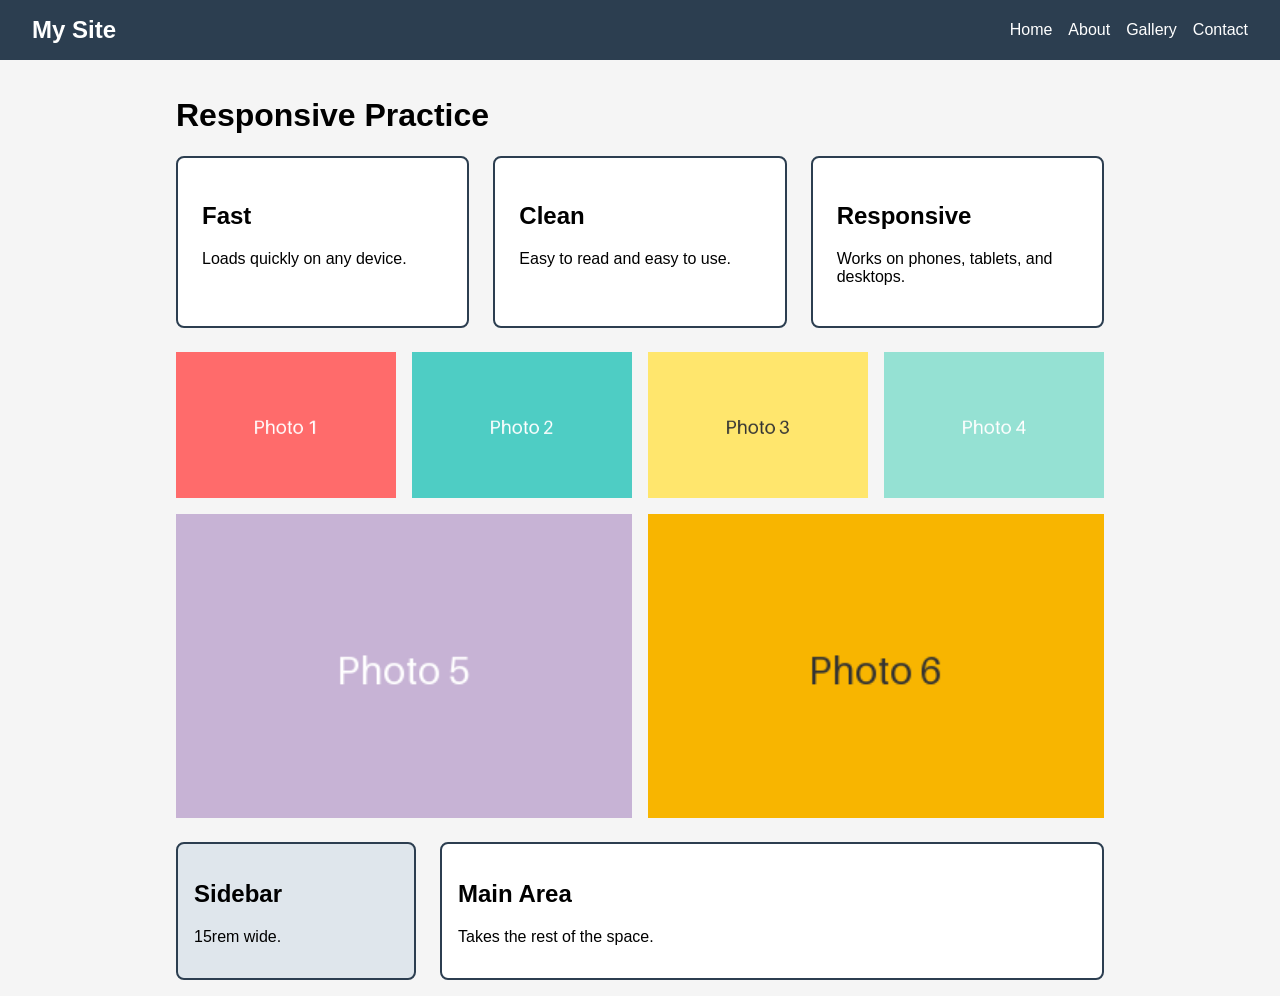
<file: html07_flexboxResponsive/html07_Flexbox_Responsive.html>
<!DOCTYPE html>
<html lang="en">
    <head>
        <meta charset="UTF-8">
        <meta name="viewport" content="width=device-width, initial-scale=1.0">
        <title>html07 Responsive</title>
        <style>
    * { box-sizing: border-box; }

    body {
      margin: 0;
      font-family: Arial, sans-serif;
      background-color: #f5f5f5;
    }

    main {
      max-width: 60rem;
      margin: 0 auto;
      padding: 1rem;
    }

    .navbar {
      display: flex;
      justify-content: space-between;
      align-items: center;
      padding: 1rem 2rem;
      background-color: #2c3e50;
    }

    .logo {
      color: #fff;
      font-size: 1.5rem;
      font-weight: bold;
    }

    .nav-links a {
      color: #fff;
      text-decoration: none;
    }

    .nav-links {
      display: flex;
      gap: 1rem;
    }

    .cards {
      display: flex;
      flex-direction: row;
      gap: 1.5rem;
    }

    .card {
      flex: 1;
      background-color: #fff;
      padding: 1.5rem;
      border: 2px solid #2c3e50;
      border-radius: 8px;
    }

    .gallery {
      display: flex;
      flex-wrap: wrap;
      gap: 1rem;
      margin-top: 1.5rem;
    }

    .gallery img {
      flex: 1;
      min-width: 12rem;
    }

    /* ===== MARKER A: new rules go here (Steps 3 and 6) ===== */
    img {
        max-width: 100%;
        height: auto;
        display: block;
    }

    .page-layout {
        display: grid;
        grid-template-columns: 15rem 1fr;
        gap: 1.5rem;
        margin-top: 1.5rem;
    }

    .page-layout aside, .page-layout section {
        background-color: #fff;
        border: 2px solid #2c3e50;
        border-radius: 8px;
        padding: 1rem;
    }

    .page-layout aside {
        background-color: #dfe6ec;
    }

    /* ===== MARKER B: media query goes here (Steps 4 and 7) ===== */
    @media (max-width: 768px) {
        .navbar {
            flex-direction: column;
            gap: 0.5rem;
        }

        .cards {
            flex-direction: column;
        }

        .page-layout {
            grid-template-columns: 1fr;
        }
    }

  </style>
    </head>
    <body>
        <nav class="navbar">
            <div class="logo">My Site</div>
            <div class="nav-links">
                <a href="#">Home</a>
                <a href="#">About</a>
                <a href="#">Gallery</a>
                <a href="#">Contact</a>
            </div>
        </nav>

        <main>
            <h1>Responsive Practice</h1>

            <div class="cards">
                <div class="card"><h2>Fast</h2><p>Loads quickly on any device.</p></div>
                <div class="card"><h2>Clean</h2><p>Easy to read and easy to use.</p></div>
                <div class="card"><h2>Responsive</h2><p>Works on phones, tablets, and desktops.</p></div>
            </div>

            <div class="gallery">
                <img src="images/photo-1.png" alt="Sample photo 1">
                <img src="images/photo-2.png" alt="Sample photo 2">
                <img src="images/photo-3.png" alt="Sample photo 3">
                <img src="images/photo-4.png" alt="Sample photo 4">
                <img src="images/photo-5.png" alt="Sample photo 5">
                <img src="images/photo-6.png" alt="Sample photo 6">
            </div>

            <!-- ===== MARKER C: grid HTML goes here (Step 6) ===== -->
            <div class="page-layout">
                <aside><h2>Sidebar</h2><p>15rem wide.</p></aside>
                <section><h2>Main Area</h2><p>Takes the rest of the space.</p></section>
            </div>

        </main>
    </body>
</html>
</file>
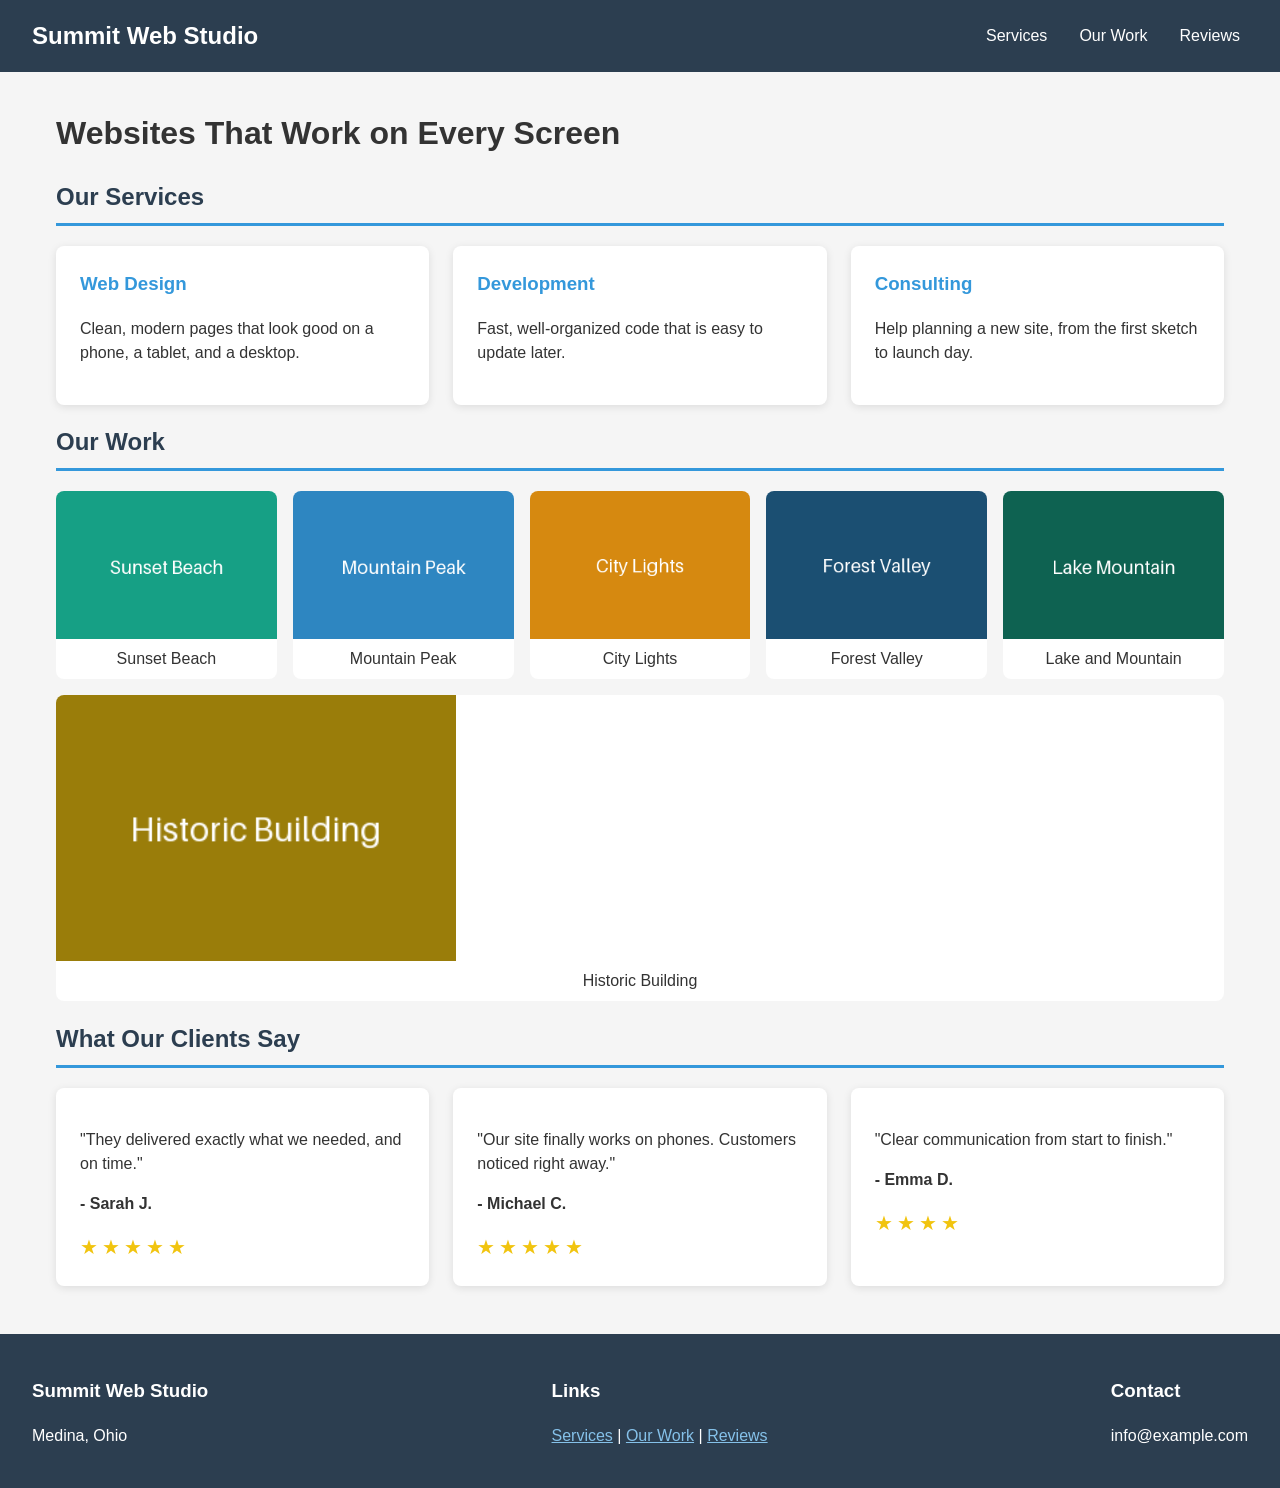
<file: html07_flexboxResponsive/html07_Task_Flexbox.html>
<!DOCTYPE html>
<!-- IMAGES: this file uses pictures from the images/ folder.
     Get them from GitHub (html07_flexboxResponsive/images) and put them in a
     folder named images next to this file, or the pictures won't show. -->
<html lang="en">
<head>
  <meta charset="UTF-8">
  <meta name="viewport" content="width=device-width, initial-scale=1.0">
  <title>html07 Task Part 1 - Flexbox</title>
  <style>
    /* =====================================================
       html07 Task Part 1: Flexbox
       Fill in every TODO. The HTML is already done.
       The only CSS you write goes inside the empty rules.
       Refresh Live Preview after each TODO and check that it changed.
       ===================================================== */

    /* ---------- Starter styles (already done) ---------- */
    * {
      box-sizing: border-box;
    }

    body {
      margin: 0;
      font-family: Arial, sans-serif;
      background-color: #f5f5f5;
      color: #333;
      line-height: 1.5;
    }

    main {
      max-width: 75rem;          /* page never gets wider than 1200px */
      margin: 0 auto;            /* center the page */
      padding: 1rem;
    }

    h2 {
      color: #2c3e50;
      border-bottom: 3px solid #3498db;
      padding-bottom: 0.5rem;
    }

    img {
      max-width: 100%;           /* images shrink to fit their box (Part 2 covers this) */
      height: auto;
      display: block;
    }

    .navbar {
      background-color: #2c3e50;
      padding: 1rem 2rem;
    }

    .logo {
      color: #fff;
      font-size: 1.5rem;
      font-weight: bold;
    }

    .nav-links a {
      color: #fff;
      text-decoration: none;
      padding: 0.5rem;
    }

    .nav-links a:hover {
      background-color: #3498db;
      border-radius: 0.25rem;
    }

    .card,
    .testimonial {
      background-color: #fff;
      padding: 1.5rem;
      border-radius: 0.5rem;
      box-shadow: 0 2px 8px rgba(0, 0, 0, 0.1);
    }

    .card h3 {
      margin-top: 0;
      color: #3498db;
    }

    .photo {
      margin: 0;                 /* figure has a default margin; remove it */
      background-color: #fff;
      border-radius: 0.5rem;
      overflow: hidden;
    }

    .photo figcaption {
      padding: 0.5rem;
      text-align: center;
    }

    .star {
      color: #f1c40f;
      font-size: 1.25rem;
    }

    .footer {
      background-color: #2c3e50;
      color: #fff;
      padding: 1.5rem 2rem;
      margin-top: 2rem;
    }

    .footer a {
      color: #85c1e9;
    }

    /* ---------- Your work starts here ---------- */

    /* TODO 1: Flexbox navigation bar.
       Put the logo on the left and the links on the right:
       - display: flex
       - justify-content: space-between   (push the two items to opposite ends)
       - align-items: center              (line them up in the middle, top to bottom)
       Check: logo on the left, links on the right, same line. */
    .navbar {
        display: flex;
        justify-content: space-between;
        align-items: center;
    }

    /* TODO 2: Put the nav links in a row with space between them:
       - display: flex
       - gap: 1rem
       Check: the four links are spaced out evenly. */
    .nav-links {
        display: flex;
        gap: 1rem;
    }

    /* TODO 3: Card row.
       Put the three service cards side by side with space between:
       - display: flex
       - gap: 1.5rem
       Check: three cards in a row. */
    .card-container {
        display: flex;
        gap: 1.5rem;
    }

    /* TODO 4: Make every card the same width.
       - flex: 1   (each card grows to take an equal share of the row)
       Check: all three cards are the same width. */
    .card {
        flex: 1;
    }

    /* TODO 5: Photo gallery that wraps.
       Let the photos move to a new line when the row is full:
       - display: flex
       - flex-wrap: wrap
       - gap: 1rem */
    .gallery {
        display: flex;
        flex-wrap: wrap;
        gap: 1rem;
    }

    /* TODO 6: Gallery photo size.
       - flex: 1             (grow to fill the row)
       - min-width: 12rem    (but never get skinnier than 12rem, so they wrap)
       Check: photos fill the row. Make the preview narrower and they drop to the next line. */
    .photo {
        flex: 1;
        min-width: 12rem;
    }

    /* TODO 7: Testimonials.
       Same idea as the gallery: a row that wraps.
       - display: flex
       - flex-wrap: wrap
       - gap: 1.5rem */
    .testimonials {
        display: flex;
        flex-wrap: wrap;
        gap: 1.5rem;
    }

    /* TODO 8: Each testimonial.
       - flex: 1
       - min-width: 15rem
       Check: three testimonial boxes side by side, the same width. */
    .testimonial {
        flex: 1;
        min-width: 15rem;
    }

    /* TODO 9: Star rating.
       Line up the stars in a row with a small gap:
       - display: flex
       - gap: 0.25rem
       Check: the stars sit in one row with a little space between them. */
    .stars {
        display: flex;
        gap: 0.25rem;
    }

    /* TODO 10: Footer.
       Spread the three footer sections across the footer, and let them wrap:
       - display: flex
       - justify-content: space-between
       - flex-wrap: wrap
       - gap: 2rem
       Check: one section on the left, one in the middle, one on the right. */
    .footer {
        display: flex;
        justify-content: space-between;
        flex-wrap: wrap;
        gap: 2rem;
    }

  </style>
</head>
<body>

  <!-- Navigation bar: the logo and the links group are the two flex items -->
  <nav class="navbar">
    <div class="logo">Summit Web Studio</div>
    <div class="nav-links">
      <a href="#services">Services</a>
      <a href="#work">Our Work</a>
      <a href="#reviews">Reviews</a>
    </div>
  </nav>

  <main>
    <h1>Websites That Work on Every Screen</h1>

    <!-- Section 1: service cards (flexbox row, equal widths) -->
    <section id="services">
      <h2>Our Services</h2>
      <div class="card-container">
        <div class="card">
          <h3>Web Design</h3>
          <p>Clean, modern pages that look good on a phone, a tablet, and a desktop.</p>
        </div>
        <div class="card">
          <h3>Development</h3>
          <p>Fast, well-organized code that is easy to update later.</p>
        </div>
        <div class="card">
          <h3>Consulting</h3>
          <p>Help planning a new site, from the first sketch to launch day.</p>
        </div>
      </div>
    </section>

    <!-- Section 2: photo gallery (flexbox with wrap and gap) -->
    <section id="work">
      <h2>Our Work</h2>
      <div class="gallery">
        <figure class="photo">
          <img src="images/sunset-beach.png" alt="Sunset over a beach" width="400" height="300">
          <figcaption>Sunset Beach</figcaption>
        </figure>
        <figure class="photo">
          <img src="images/mountain-peak.png" alt="Snowy mountain peak" width="400" height="300">
          <figcaption>Mountain Peak</figcaption>
        </figure>
        <figure class="photo">
          <img src="images/city-lights.png" alt="City skyline at night" width="400" height="300">
          <figcaption>City Lights</figcaption>
        </figure>
        <figure class="photo">
          <img src="images/forest-valley.png" alt="Green forest valley" width="400" height="300">
          <figcaption>Forest Valley</figcaption>
        </figure>
        <figure class="photo">
          <img src="images/lake-mountain.png" alt="Lake in front of a mountain" width="400" height="300">
          <figcaption>Lake and Mountain</figcaption>
        </figure>
        <figure class="photo">
          <img src="images/historic-building.png" alt="Old stone building" width="400" height="300">
          <figcaption>Historic Building</figcaption>
        </figure>
      </div>
    </section>

    <!-- Section 3: testimonials (flexbox wrap) with star ratings (flexbox row) -->
    <section id="reviews">
      <h2>What Our Clients Say</h2>
      <div class="testimonials">
        <div class="testimonial">
          <p>"They delivered exactly what we needed, and on time."</p>
          <p><strong>- Sarah J.</strong></p>
          <div class="stars">
            <span class="star">&#9733;</span><span class="star">&#9733;</span><span class="star">&#9733;</span><span class="star">&#9733;</span><span class="star">&#9733;</span>
          </div>
        </div>
        <div class="testimonial">
          <p>"Our site finally works on phones. Customers noticed right away."</p>
          <p><strong>- Michael C.</strong></p>
          <div class="stars">
            <span class="star">&#9733;</span><span class="star">&#9733;</span><span class="star">&#9733;</span><span class="star">&#9733;</span><span class="star">&#9733;</span>
          </div>
        </div>
        <div class="testimonial">
          <p>"Clear communication from start to finish."</p>
          <p><strong>- Emma D.</strong></p>
          <div class="stars">
            <span class="star">&#9733;</span><span class="star">&#9733;</span><span class="star">&#9733;</span><span class="star">&#9733;</span>
          </div>
        </div>
      </div>
    </section>
  </main>

  <!-- Footer: three sections spread out with flexbox -->
  <footer class="footer">
    <div class="footer-section">
      <h3>Summit Web Studio</h3>
      <p>Medina, Ohio</p>
    </div>
    <div class="footer-section">
      <h3>Links</h3>
      <p><a href="#services">Services</a> | <a href="#work">Our Work</a> | <a href="#reviews">Reviews</a></p>
    </div>
    <div class="footer-section">
      <h3>Contact</h3>
      <p>info@example.com</p>
    </div>
  </footer>

</body>
</html>
</file>
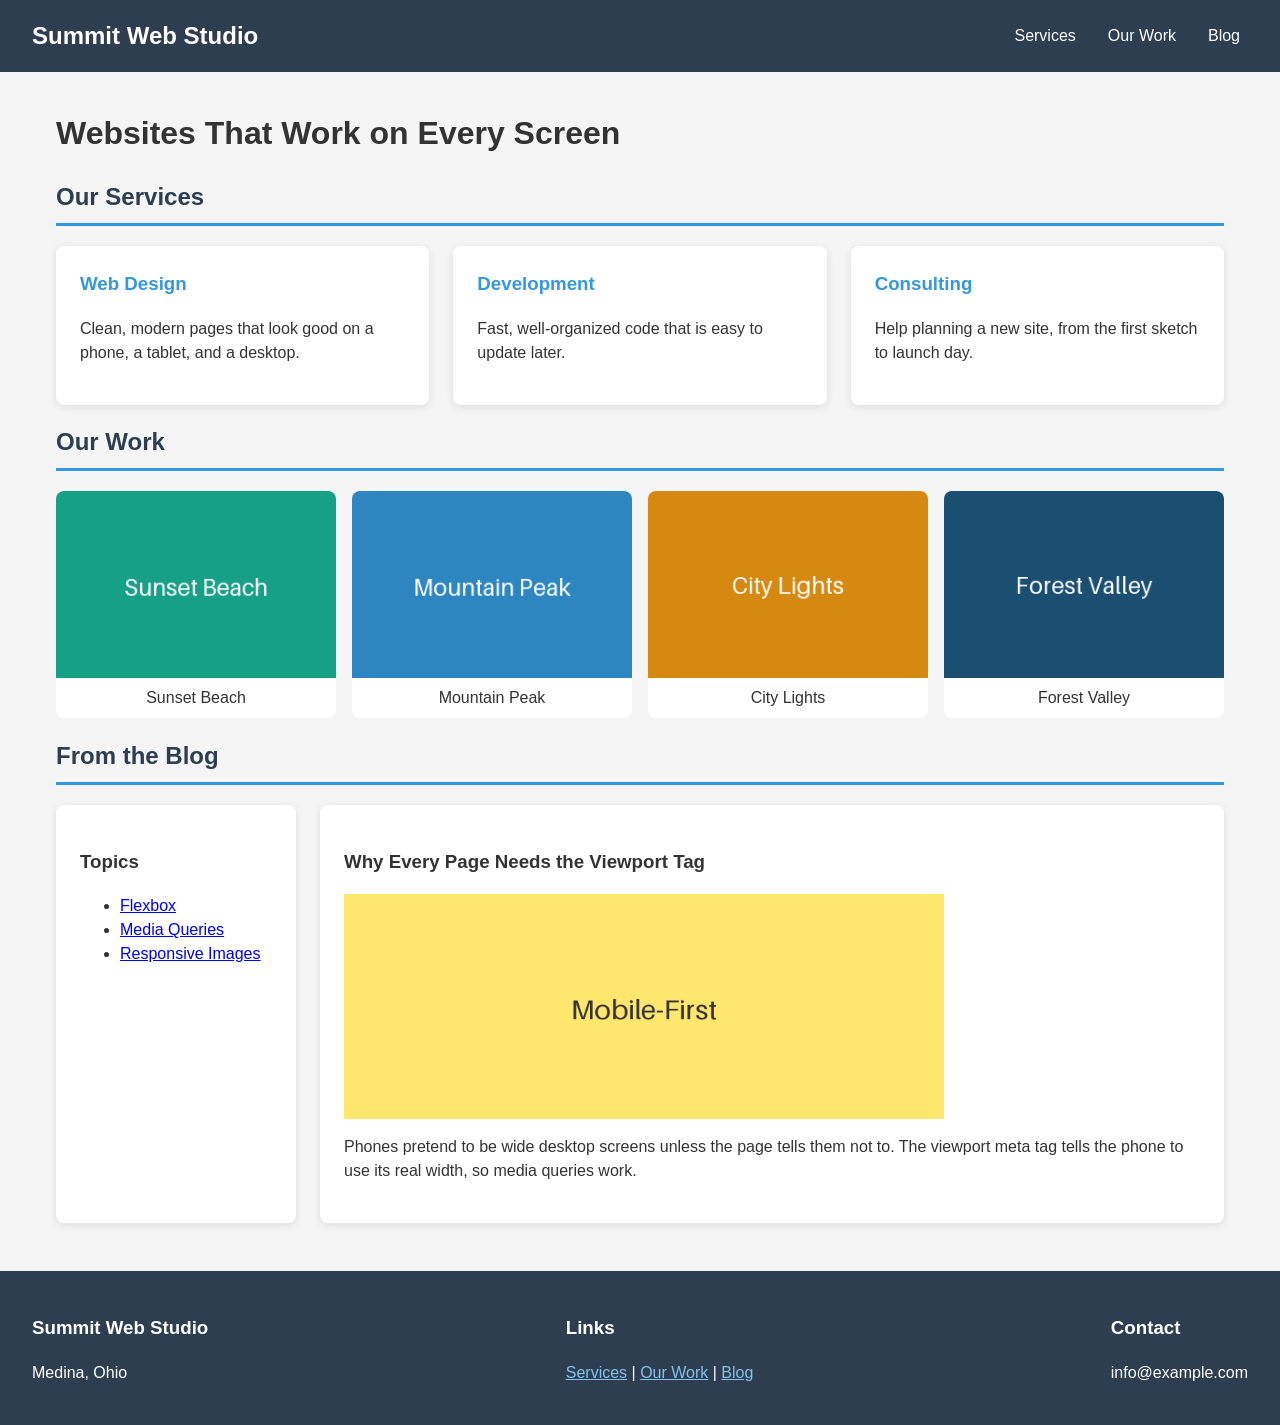
<file: html07_flexboxResponsive/html07_Task_Responsive.html>
<!DOCTYPE html>
<!-- IMAGES: this file uses pictures from the images/ folder.
     Get them from GitHub (html07_flexboxResponsive/images) and put them in a
     folder named images next to this file, or the pictures won't show. -->
<html lang="en">
<head>
  <meta charset="UTF-8">
  <!-- TODO 1: Add the viewport meta tag on the line below.
       Without it, a phone shows a tiny zoomed-out desktop page. -->

  <title>html07 Task Part 2 - Responsive Design and Grid</title>
  <style>
    /* =====================================================
       html07 Task Part 2: Responsive Design and Grid
       Fill in every TODO. The HTML is already done.
       The flexbox from Part 1 is already done for you.
       Test phone size in Live Preview: Developer Tools > device toolbar
       (phone-and-tablet icon), then type a width like 375.
       ===================================================== */

    /* ---------- Starter styles (already done) ---------- */
    * {
      box-sizing: border-box;
    }

    body {
      margin: 0;
      font-family: Arial, sans-serif;
      background-color: #f5f5f5;
      color: #333;
      line-height: 1.5;
    }

    main {
      max-width: 75rem;
      margin: 0 auto;
      padding: 1rem;
    }

    h2 {
      color: #2c3e50;
      border-bottom: 3px solid #3498db;
      padding-bottom: 0.5rem;
    }

    .card,
    .sidebar,
    .article {
      background-color: #fff;
      padding: 1.5rem;
      border-radius: 0.5rem;
      box-shadow: 0 2px 8px rgba(0, 0, 0, 0.1);
    }

    .card h3 {
      margin-top: 0;
      color: #3498db;
    }

    .photo {
      margin: 0;
      background-color: #fff;
      border-radius: 0.5rem;
      overflow: hidden;
    }

    .photo figcaption {
      padding: 0.5rem;
      text-align: center;
    }

    .footer a {
      color: #85c1e9;
    }

    /* ---------- Flexbox from Part 1 (already done) ---------- */
    .navbar {
      display: flex;
      justify-content: space-between;
      align-items: center;
      background-color: #2c3e50;
      padding: 1rem 2rem;
    }

    .logo {
      color: #fff;
      font-size: 1.5rem;
      font-weight: bold;
    }

    .nav-links {
      display: flex;
      gap: 1rem;
    }

    .nav-links a {
      color: #fff;
      text-decoration: none;
      padding: 0.5rem;
    }

    .card-container {
      display: flex;
      gap: 1.5rem;
    }

    .card {
      flex: 1;
    }

    .gallery {
      display: flex;
      flex-wrap: wrap;
      gap: 1rem;
    }

    .photo {
      flex: 1;
      min-width: 12rem;
    }

    .footer {
      display: flex;
      justify-content: space-between;
      flex-wrap: wrap;
      gap: 2rem;
      background-color: #2c3e50;
      color: #fff;
      padding: 1.5rem 2rem;
      margin-top: 2rem;
    }

    /* ---------- Your work starts here ---------- */

    /* TODO 2: Responsive images.
       Right now the photos are too big and spill out of their boxes.
       Make every image shrink to fit its box and keep its shape:
       - max-width: 100%
       - height: auto
       - display: block
       Check: the photos fit inside their white boxes and are not stretched. */
    img {
        max-width: 100%;
        height: auto;
        display: block;
    }

    /* TODO 3: CSS Grid two-column layout.
       Make a 15rem sidebar on the left and an article that takes the rest:
       - display: grid
       - grid-template-columns: 15rem 1fr
       - gap: 1.5rem
       Check: the Topics box is on the left and the article is on the right. */
    .blog-layout {
        display: grid;
        grid-template-columns: 15rem 1fr;
        gap: 1.5rem;
    }

    /* TODO 4: Media query for phones.
       Keep this at the very bottom of the CSS, right above "/style". -- Having the <> here breaks the style
       Write @media (max-width: 768px) { ... } and put these four rules inside it:
       - .navbar         flex-direction: column;  gap: 0.5rem;   (logo on top, links under it)
       - .card-container flex-direction: column;                 (cards stack)
       - .blog-layout    grid-template-columns: 1fr;             (one column)
       - .footer         flex-direction: column;                 (sections stack)
       Check at width 375: everything stacks into one column.
       Check at width 1200: everything goes back to rows. */
    
    @media (max-width: 768px) {
        .navbar {
            flex-direction: column;
            gap: 0.5rem;
        }

        .card-container {
            flex-direction: column;
        }

        .blog-layout {
            grid-template-columns: 1fr;
        }

        .footer {
            flex-direction: column;
        }
    }

  </style>
</head>
<body>

  <nav class="navbar">
    <div class="logo">Summit Web Studio</div>
    <div class="nav-links">
      <a href="#services">Services</a>
      <a href="#work">Our Work</a>
      <a href="#blog">Blog</a>
    </div>
  </nav>

  <main>
    <h1>Websites That Work on Every Screen</h1>

    <!-- Section 1: service cards (stack on phones) -->
    <section id="services">
      <h2>Our Services</h2>
      <div class="card-container">
        <div class="card">
          <h3>Web Design</h3>
          <p>Clean, modern pages that look good on a phone, a tablet, and a desktop.</p>
        </div>
        <div class="card">
          <h3>Development</h3>
          <p>Fast, well-organized code that is easy to update later.</p>
        </div>
        <div class="card">
          <h3>Consulting</h3>
          <p>Help planning a new site, from the first sketch to launch day.</p>
        </div>
      </div>
    </section>

    <!-- Section 2: photo gallery (needs responsive images) -->
    <section id="work">
      <h2>Our Work</h2>
      <div class="gallery">
        <figure class="photo">
          <img src="images/sunset-beach.png" alt="Sunset over a beach" width="400" height="300">
          <figcaption>Sunset Beach</figcaption>
        </figure>
        <figure class="photo">
          <img src="images/mountain-peak.png" alt="Snowy mountain peak" width="400" height="300">
          <figcaption>Mountain Peak</figcaption>
        </figure>
        <figure class="photo">
          <img src="images/city-lights.png" alt="City skyline at night" width="400" height="300">
          <figcaption>City Lights</figcaption>
        </figure>
        <figure class="photo">
          <img src="images/forest-valley.png" alt="Green forest valley" width="400" height="300">
          <figcaption>Forest Valley</figcaption>
        </figure>
      </div>
    </section>

    <!-- Section 3: sidebar + article (CSS Grid, two columns) -->
    <section id="blog">
      <h2>From the Blog</h2>
      <div class="blog-layout">
        <aside class="sidebar">
          <h3>Topics</h3>
          <ul>
            <li><a href="#blog">Flexbox</a></li>
            <li><a href="#blog">Media Queries</a></li>
            <li><a href="#blog">Responsive Images</a></li>
          </ul>
        </aside>
        <article class="article">
          <h3>Why Every Page Needs the Viewport Tag</h3>
          <img src="images/mobile-first.png" alt="A page shown on a phone, a tablet, and a desktop" width="600" height="300">
          <p>Phones pretend to be wide desktop screens unless the page tells them not to.
             The viewport meta tag tells the phone to use its real width, so media queries work.</p>
        </article>
      </div>
    </section>
  </main>

  <footer class="footer">
    <div class="footer-section">
      <h3>Summit Web Studio</h3>
      <p>Medina, Ohio</p>
    </div>
    <div class="footer-section">
      <h3>Links</h3>
      <p><a href="#services">Services</a> | <a href="#work">Our Work</a> | <a href="#blog">Blog</a></p>
    </div>
    <div class="footer-section">
      <h3>Contact</h3>
      <p>info@example.com</p>
    </div>
  </footer>

</body>
</html>
</file>
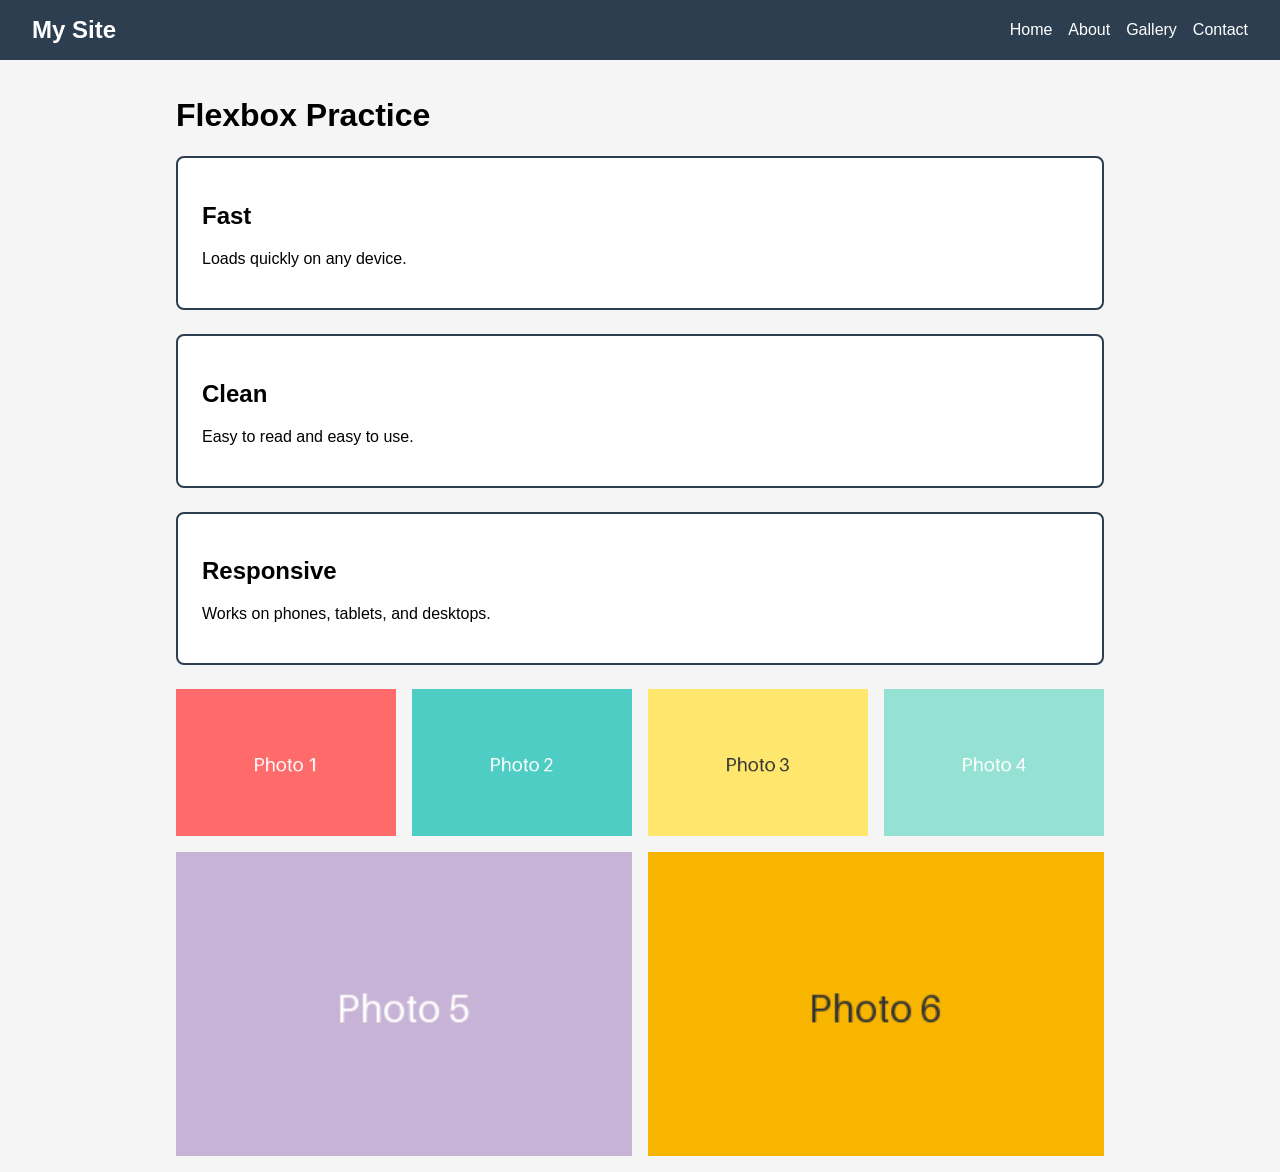
<file: html07_flexboxResponsive/html07_Walkthrough.html>
<!DOCTYPE html>
<html lang="en">
<head>
  <meta charset="UTF-8">
  <meta name="viewport" content="width=device-width, initial-scale=1.0">
  <title>html07 Flexbox</title>
  <style>
    * { box-sizing: border-box; }

    body {
      margin: 0;
      font-family: Arial, sans-serif;
      background-color: #f5f5f5;
    }

    main {
      max-width: 60rem;   /* page stops growing at 960px */
      margin: 0 auto;     /* center it */
      padding: 1rem;
    }

    /* ===== Your CSS goes below this line ===== */
    .navbar {
        display: flex;                /* turn on flexbox: children sit in a row */
        justify-content: space-between;
        align-items: center;
        padding: 1rem 2rem;
        background-color: #2c3e50;
    }

    .logo {
        color: #fff;
        font-size: 1.5rem;
        font-weight: bold;
    }

    .nav-links {
        display: flex;
        gap: 1rem;
    }

    .nav-links a {
        color: #fff;
        text-decoration: none;
        transition-duration: 200ms;
    }

    .nav-links a:hover {
        color: #ccc;
    }

    .cards {
       display: flex;
       flex-direction: column;
       gap: 1.5rem;
    }

    .card {
        flex: 1;
        background-color: #fff;
        padding: 1.5rem;
        border: 2px solid #2c3e50;
        border-radius: 8px;
    }

    .gallery {
        display: flex;
        flex-wrap: wrap;
        gap: 1rem;
        margin-top: 1.5rem;
    }

    .gallery img {
        flex: 1;
        min-width: 12rem;
    }
  </style>
</head>
<body>
  <!-- Nav bar: two items (the logo and the links group) -->
  <nav class="navbar">
    <div class="logo">My Site</div>
    <div class="nav-links">
      <a href="#">Home</a>
      <a href="#">About</a>
      <a href="#">Gallery</a>
      <a href="#">Contact</a>
    </div>
  </nav>

  <main>
    <h1>Flexbox Practice</h1>

    <!-- Three cards -->
    <div class="cards">
      <div class="card"><h2>Fast</h2><p>Loads quickly on any device.</p></div>
      <div class="card"><h2>Clean</h2><p>Easy to read and easy to use.</p></div>
      <div class="card"><h2>Responsive</h2><p>Works on phones, tablets, and desktops.</p></div>
    </div>

    <!-- Six photos -->
    <div class="gallery">
      <img src="images/photo-1.png" alt="Sample photo 1">
      <img src="images/photo-2.png" alt="Sample photo 2">
      <img src="images/photo-3.png" alt="Sample photo 3">
      <img src="images/photo-4.png" alt="Sample photo 4">
      <img src="images/photo-5.png" alt="Sample photo 5">
      <img src="images/photo-6.png" alt="Sample photo 6">
    </div>
  </main>
</body>
</html>
</file>
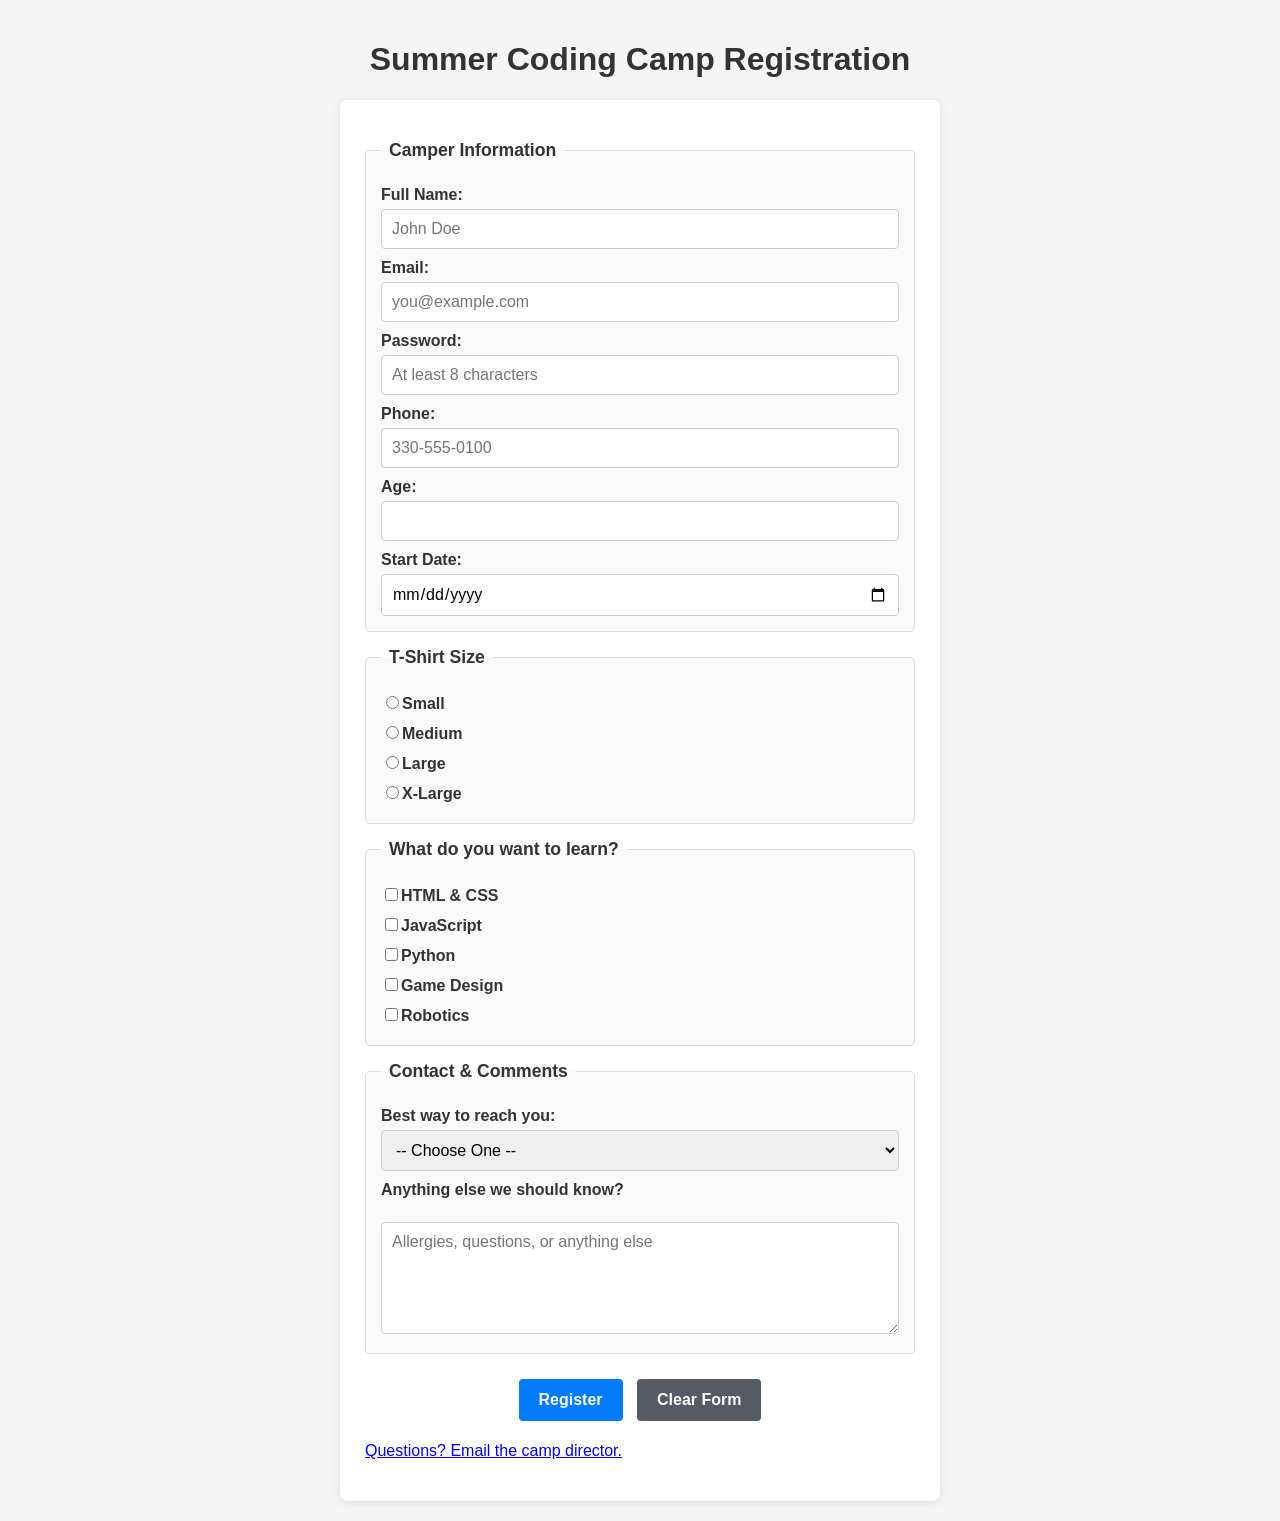
<file: html08_htmlForms/html08_Task.html>
<!DOCTYPE html>
<html lang="en">
<head>
  <meta charset="UTF-8">
  <meta name="viewport" content="width=device-width, initial-scale=1.0">
  <title>Coding Camp Registration Task</title>

  <!--
    html08 Practice Task: Coding Camp Registration Form

    Part 1 (HTML): build the form in the <body> by following TODO 1 - TODO 9.
    Part 2 (CSS):  style it in the <style> block below by following TODO 10 - TODO 20.
    Part 3 (Test): follow TODO 21 at the bottom of the page.

    Use the walkthrough (html08_Walkthrough.md) if you get stuck.
    Save this file in your html08 folder and push it with GitHub Desktop when done.
  -->

  <style>
    /* ================= PART 2: CSS ================= */

    /* TODO 10: Style the body
       - font-family: Arial, sans-serif
       - max-width: 600px
       - margin: 0 auto (centers the page)
       - padding: 20px
       - background-color: #f5f5f5
    */
    /* YOUR CODE HERE */
    body {
      font-family: Arial, sans-serif;
      max-width: 600px;
      margin: 0 auto;
      padding: 20px;
      background-color: #f5f5f5;
    }

    /* TODO 11: Style the h1
       - color: #333
       - text-align: center
    */
    /* YOUR CODE HERE */
    h1 {
      color: #333;
      text-align: center;
    }

    /* TODO 12: Style the form (make it a white card)
       - background-color: white
       - padding: 25px
       - border-radius: 8px
       - box-shadow: 0 2px 8px rgba(0, 0, 0, 0.1)
    */
    /* YOUR CODE HERE */
    form {
      background-color: white;
      padding: 25px;
      border-radius: 8px;
      box-shadow: 0 2px 8px rgba(0, 0, 0, 0.1);
    }

    /* TODO 13: Style fieldset
       - border: 1px solid #ddd
       - border-radius: 5px
       - padding: 15px
       - margin: 15px 0
       - background-color: #fafafa
    */
    /* YOUR CODE HERE */
    fieldset {
      border: 1px solid #ddd;
      border-radius: 5px;
      padding: 15px;
      margin: 15px 0;
      background-color: #fafafa;
    }

    /* TODO 14: Style legend
       - font-weight: bold
       - font-size: 1.1rem
       - color: #333
       - padding: 0 8px
    */
    /* YOUR CODE HERE */
    legend {
      font-weight: bold;
      font-size: 1.1rem;
      color: #333;
      padding: 0 8px;
    }

    /* TODO 15: Style label (each label on its own line, above its box)
       - display: block
       - margin-top: 10px
       - margin-bottom: 5px
       - font-weight: bold
       - color: #333
    */
    /* YOUR CODE HERE */
    label {
      display: block;
      margin-top: 10px;
      margin-bottom: 5px;
      font-weight: bold;
      color: #333;
    }

    /* TODO 16: Make the radio and checkbox labels plain
       - Select the class .choice
       - font-weight: normal
    */
    /* YOUR CODE HERE */
    .choice {
      font-weight: normal;
    }

    /* TODO 17: Style the text-style boxes, the dropdown, and the textarea.
       Use this selector list (NOT radio or checkbox):
         input[type="text"], input[type="email"], input[type="password"],
         input[type="tel"], input[type="number"], input[type="date"],
         select, textarea
       - width: 100%
       - padding: 10px
       - border: 1px solid #ccc
       - border-radius: 4px
       - font-size: 1rem
       - font-family: inherit
       - box-sizing: border-box
    */
    /* YOUR CODE HERE */
    input[type="text"], input[type="email"], input[type="password"],
    input[type="tel"], input[type="number"], input[type="date"],
    select, textarea {
      width: 100%;
      padding: 10px;
      border: 1px solid #ccc;
      border-radius: 4px;
      font-size: 1rem;
      font-family: 1rem;
      font-family: inherit;
      box-sizing: border-box;
    }

    /* TODO 18: Style the :focus state
       Selector list: input:focus, select:focus, textarea:focus
       - outline: none
       - border-color: #007bff
       - box-shadow: 0 0 5px rgba(0, 123, 255, 0.4)
    */
    /* YOUR CODE HERE */
    input:focus, select:focus, textarea:focus {
      outline: none;
      border-color: #007bff;
      box-shadow: rgba(0, 123, 255, 0.4);
    }

    /* TODO 19: Style the buttons
       a) .button-group
          - text-align: center
          - margin-top: 20px
       b) button
          - padding: 12px 20px
          - margin: 5px
          - border: none
          - border-radius: 4px
          - font-size: 1rem
          - font-weight: bold
          - cursor: pointer
          - background-color: #007bff
          - color: white
          - transition: background-color 0.3s ease
       c) button:hover
          - background-color: #0056b3
       d) button[type="reset"]
          - background-color: #6c757d
       e) button[type="reset"]:hover
          - background-color: #545b62
    */
    /* YOUR CODE HERE */
    .button-group {
      text-align: center;
      margin-top: 20px;
    }

    button {
      padding: 12px 20px;
      margin: 5px;
      border: none;
      border-radius: 4px;
      font-size: 1rem;
      font-weight: bold;
      cursor: pointer;
      background-color: #007bff;
      color: white;
      transition-duration: background-color 0.3s ease;
    }

    button:hover {
      background-color: #0056b3;
    }

    button[type="reset"] {
      background-color: #6c757d;
    }

    button[type="reset"] {
      background-color: #545b62;
    }

    /* TODO 20: Add a media query for small screens
       @media (max-width: 600px)
         button:
           - display: block
           - width: 100%
           - margin: 10px 0
    */
    /* YOUR CODE HERE */
    @media (max-width: 600px) {
      button {
         display: block;
         width: 100%;
         margin: 10px 0;
      }
    }
  </style>
</head>
<body>

  <h1>Summer Coding Camp Registration</h1>

  <!-- ================= PART 1: HTML ================= -->

  <!-- TODO 1: Start the form
       - id="camp-form"
       - action="#"   (we have no server yet, so "#" sends it back to this page)
       - method="get" (so you can see the answers in the address bar)
       Everything in TODO 2 - TODO 8 goes INSIDE this form.
  -->
  <!-- YOUR CODE HERE -->
   <form id="camp-form" action="#" method="get">

    <!-- TODO 2: Make a fieldset with the legend "Camper Information".
         Inside it, add a label + input for each row below.
         Every label's for must match its input's id.
         Every input needs a name (use the same word as the id).

         Label text       type       id / name    other attributes
         -----------      --------   ----------   -------------------------------------
         Full Name:       text       fullName     placeholder="First and last name" required
         Email Address:   email      email        placeholder="you@example.com" required
         Password:        password   password     placeholder="At least 8 characters" minlength="8" required
         Phone:           tel        phone        placeholder="330-555-0100"
         Age:             number     age          min="13" max="18"
         Start Date:      date       startDate    required
    -->
    <!-- YOUR CODE HERE -->
    <fieldset>
        <legend>Camper Information</legend>
        <label for="fullName">Full Name:</label>
        <input type="text" id="fullName" name="fullName" placeholder="John Doe" required>
        <br>
        <label for="email">Email:</label>
        <input type="email" id="email" name="email" placeholder="you@example.com" required>
        <br>
        <label for="password">Password:</label>
        <input type="password" id="password" name="password" placeholder="At least 8 characters" minlength="8" required>
        <br>
        <label for="phone">Phone:</label>
        <input type="tel" id="phone" name="phone" placeholder="330-555-0100">
        <br>
        <label for="age">Age:</label>
        <input type="number" id="age" name="age" min="13" max="18">
        <br>
        <label for="startDate">Start Date:</label>
        <input type="date" id="startDate" name="startDate" required>
    </fieldset>

    <!-- TODO 3: Make a fieldset with the legend "T-Shirt Size".
         Add 4 radio buttons. Put each <input> INSIDE its <label>,
         and give each label class="choice".
         - All 4 use name="shirtSize"
         - Values and label text: small (Small), medium (Medium),
           large (Large), xlarge (X-Large)
         - Put required on the first radio button
    -->
    <!-- YOUR CODE HERE -->
    <fieldset>
        <legend>T-Shirt Size</legend>
        <label><input type="radio" name="shirtSize" value="small" required>Small</label>
        <label><input type="radio" name="shirtSize" value="medium" required>Medium</label>
        <label><input type="radio" name="shirtSize" value="large" required>Large</label>
        <label><input type="radio" name="shirtSize" value="xlarge" required>X-Large</label>
    </fieldset>

    <!-- TODO 4: Make a fieldset with the legend "What do you want to learn?".
         Add 5 checkboxes. Put each <input> INSIDE its <label>,
         and give each label class="choice".
         - All 5 use name="topics"
         - Values and label text: html (HTML and CSS), javascript (JavaScript),
           python (Python), games (Game Design), robots (Robotics)
    -->
    <!-- YOUR CODE HERE -->
    <fieldset>
        <legend>What do you want to learn?</legend>
        <label><input type="checkbox" class="choice" name="topics" value="html" required>HTML & CSS</label>
        <label><input type="checkbox" class="choice" name="topics" value="js" required>JavaScript</label>
        <label><input type="checkbox" class="choice" name="topics" value="py" required>Python</label>
        <label><input type="checkbox" class="choice" name="topics" value="games" required>Game Design</label>
        <label><input type="checkbox" class="choice" name="topics" value="robots" required>Robotics</label>
    </fieldset>

    <!-- TODO 5: Make a fieldset with the legend "Contact and Comments".
         a) A label "Best way to reach you:" and a select with id="contact" and name="contact".
            Options (value / text):
              ""     / -- Choose one --
              email  / Email
              phone  / Phone call
              text   / Text message
              mail   / Postal mail
            Put required on the select.
         b) A label "Anything else we should know?" and a textarea with
            id="comments", name="comments", rows="5", cols="40",
            maxlength="500", placeholder="Allergies, questions, or anything else"
    -->
    <!-- YOUR CODE HERE -->
    <fieldset>
        <legend>Contact & Comments</legend>
        <label for="grade">Best way to reach you:</label>
        <select id="contact" name="contact" required>
            <option value="">-- Choose One --</option>
            <option value="email">Email</option>
            <option value="phone">Phone Call</option>
            <option value="text">Text Message</option>
            <option value="mail">Postal Mail</option>
        </select>
        <br>
        <label for="comments">Anything else we should know?</label><br>
        <textarea id="comments" name="comments" rows="5" cols="40" placeholder="Allergies, questions, or anything else"></textarea>
    </fieldset>

    <!-- TODO 6: After the last fieldset, add a div with class="button-group".
         Inside it put:
         - a submit button with the text "Register"
         - a reset button with the text "Clear Form"
    -->
    <!-- YOUR CODE HERE -->
     <div class="button-group">
        <button type="submit">Register</button>
        <button type="reset">Clear Form</button>
    </div>

    <!-- TODO 7: Tab order.
         The link below has tabindex="1", so the Tab key jumps to it FIRST,
         before any form box. Press Tab from the top of the page to see it.
         Remove tabindex="1" so the link is reached in normal order.
         (Keep the link. Just delete the tabindex attribute.)
    -->
    <p><a href="mailto:camp@example.com">Questions? Email the camp director.</a></p>

  <!-- TODO 8: Close the form -->
  <!-- YOUR CODE HERE -->
   </form>

  <!-- TODO 9: Answer these in the comment below (one line each).
       a) What does the name attribute do?
       b) Why do all 4 radio buttons share one name?
       c) What is the difference between method="get" and method="post"?
       d) Why do we use action="#" right now?
       e) Why should a form with a password never use method="get"?

       a) Provide a label for screenreaders
       b) So that they can be selected dependent on one another instead of independently
       c) Get puts everything in the URL like a search, while post sends it straight to the database
       d) We have no actual database for the data to be fed to
       e) the get method is NOT encrypted.
  -->

  <!-- ================= PART 3: TEST ================= -->
  <!-- TODO 21: Test your form and fix anything that does not work.
       [ ] Click each label: the cursor or check goes to the right control
       [ ] Click Register with the form empty: the browser stops you
       [ ] Type an email with no @ sign: the browser stops you
       [ ] Type a 5-letter password: the browser stops you
       [ ] Only one T-shirt size can be picked; many topics can be checked
       [ ] Fill it in, click Register, and find your answers in the address bar
       [ ] Clear Form empties everything
       [ ] Tab goes top to bottom and you can always see which box you're in
       [ ] Phone width (Developer Tools > device toolbar): the buttons go full width
       [ ] The page passes https://validator.w3.org/
  -->

</body>
</html>
</file>
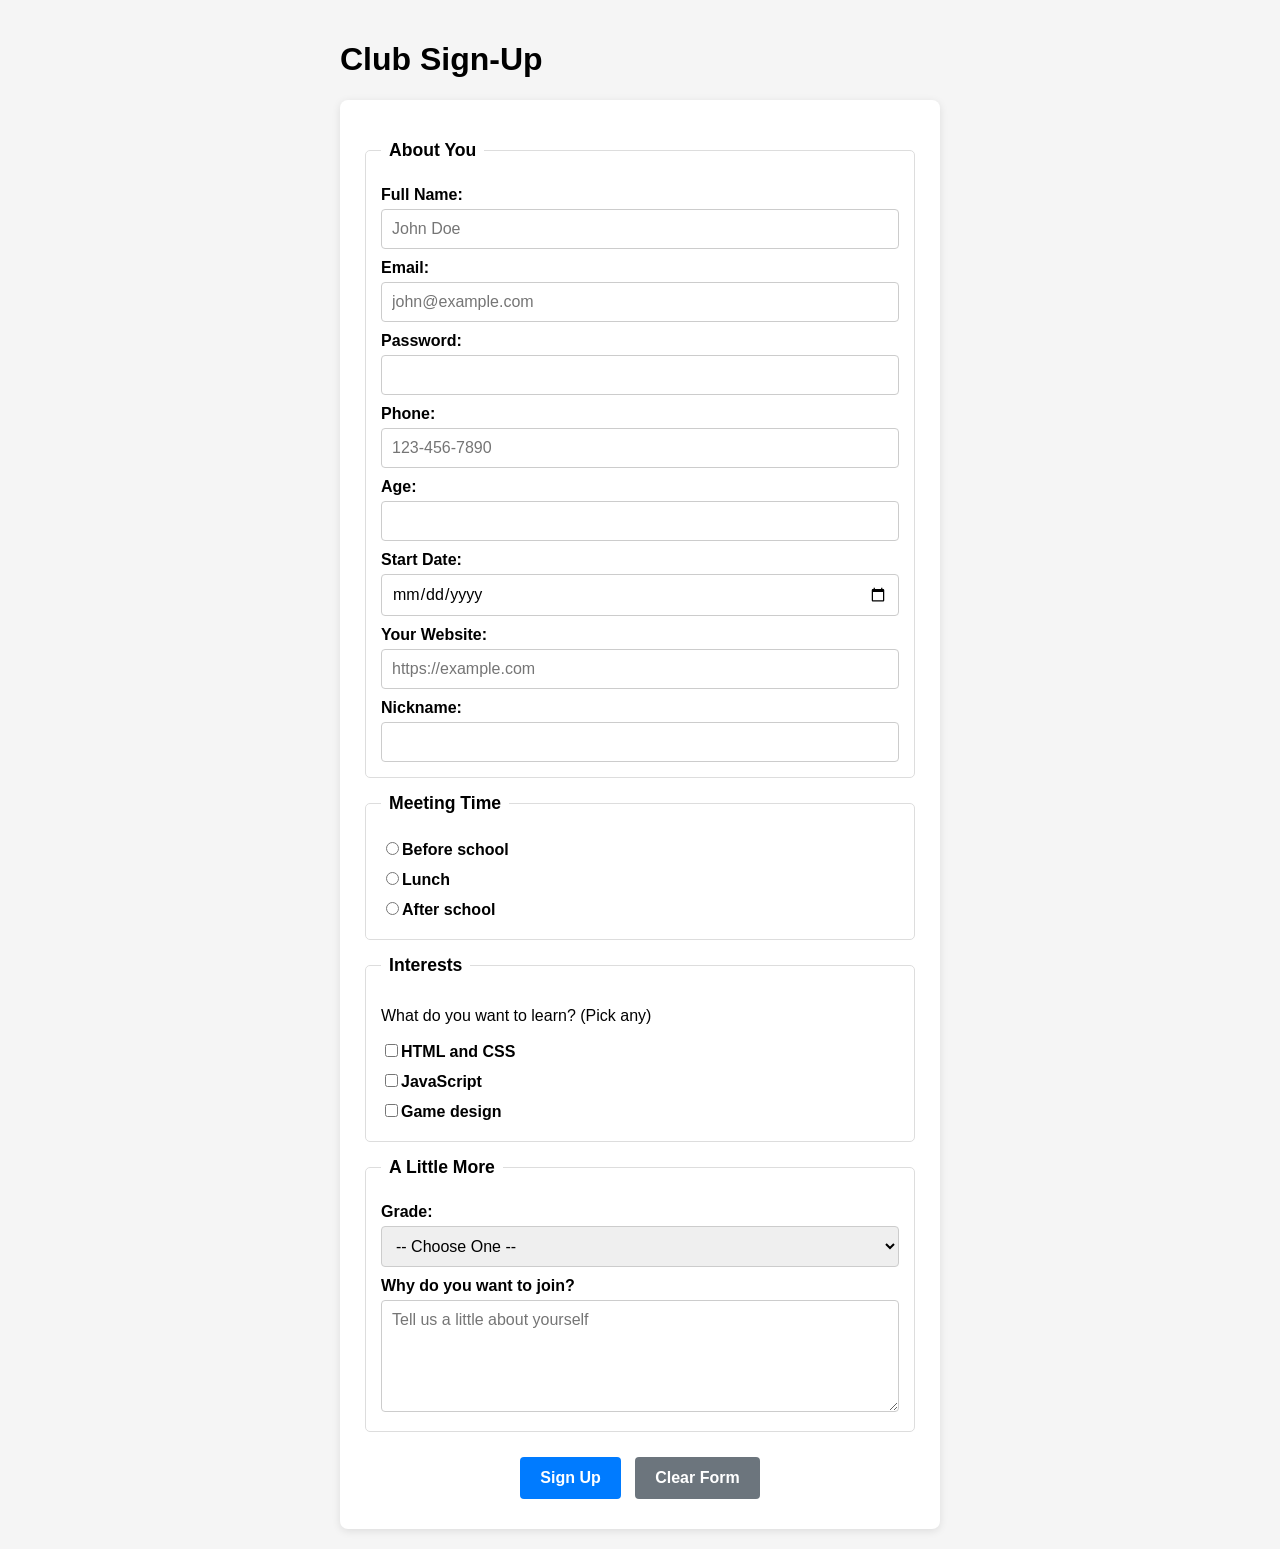
<file: html08_htmlForms/html08_Walkthrough/html08_Walkthrough.html>
<!DOCTYPE html>
<html lang="en">
    <head>
        <meta charset="UTF-8">
        <meta name="viewport" content="width=device-width, initial-scale=1.0">
        <title>Form Practice</title>
        <!-- Link the stylesheet you will write in step 12 -->
        <link rel="stylesheet" href="style.css">
    </head>
    <body>
        <h1>Club Sign-Up</h1>

        <!-- id: a name for this form (JavaScript will use it in Lesson 09)
        action: WHERE the answers are sent
        method: HOW the answers are sent (get or post) -->
        <form id="signup-form" action="#" method="get">

            <!-- Everything in steps 3-10 goes in here -->
            <fieldset>
                <legend>About You</legend>
                <label for="fullName">Full Name:</label>
                <input type="text" id="fullName" name="fullName" placeholder="John Doe" required>
                <br>
                <label for="email">Email:</label>
                <input type="email" id="email" name="email" placeholder="john@example.com" required>
                <br>
                <label for="password">Password:</label>
                <input type="password" id="password" name="password" minlength="8" required>
                <br>
                <label for="phone">Phone:</label>
                <input type="tel" id="phone" name="phone" placeholder="123-456-7890">
                <br>
                <label for="age">Age:</label>
                <input type="number" id="age" name="age" min="13" max="19">
                <br>
                <label for="startDate">Start Date:</label>
                <input type="date" id="startDate" name="startDate">
                <br>
                <label for="website">Your Website:</label>
                <input type="url" id="website" name="website" placeholder="https://example.com">
                <br>
                <label for="nickname">Nickname:</label>
                <input type="text" id="nickname" name="nickname" maxlength="20">
            </fieldset>

            <fieldset>
                <legend>Meeting Time</legend>
                <!-- The for/id way (what the video shows). Same name, different id and value for each. -->
                <label><input type="radio" name="meetingTime" value="before" required>Before school</label>
                <label><input type="radio" name="meetingTime" value="lunch">Lunch</label>
                <label><input type="radio" name="meetingTime" value="after">After school</label>
            </fieldset>

            <fieldset>
                <legend>Interests</legend>
                <p>What do you want to learn? (Pick any)</p>
                <!-- Same name for the group, different value for each box.
                If two are checked, both are sent:
                interests=html&interests=games -->
                <label><input type="checkbox" name="interests" value="html">HTML and CSS</label>
                <label><input type="checkbox" name="interests" value="javascript">JavaScript</label>
                <label><input type="checkbox" name="interests" value="games">Game design</label>
            </fieldset>

            <fieldset>
                <legend>A Little More</legend>
                <label for="grade">Grade:</label>
                <!-- The label's for matches the select's id, just like an input -->
                <select id="grade" name="grade" required>
                    <!-- An empty value on the first option makes it a "pick one" prompt.
                    With required on the select, the browser won't accept this option. -->
                    <option value="">-- Choose One --</option>
                    <option value="11">Junior (11th)</option>
                    <option value="12">Senior (12th)</option>
                    <option value="other">Other</option>
                </select>

                <label for="message">Why do you want to join?</label>
                <!-- rows = how many lines tall, cols = about how many characters wide.
                textarea has a closing tag. Leave nothing between the tags,
                or that text shows up inside the box. -->
                <textarea id="message" name="message" rows="5" cols="40" placeholder="Tell us a little about yourself"></textarea>
            </fieldset>

            <!-- A div so we can style the buttons as a group -->
            <div class="button-group">
                <!-- submit: checks required fields, then sends the form to the action -->
                <button type="submit">Sign Up</button>
                <!-- reset: clears every box back to how it started -->
                <button type="reset">Clear Form</button>
            </div>
        </form>
    </body>
</html>
</file>
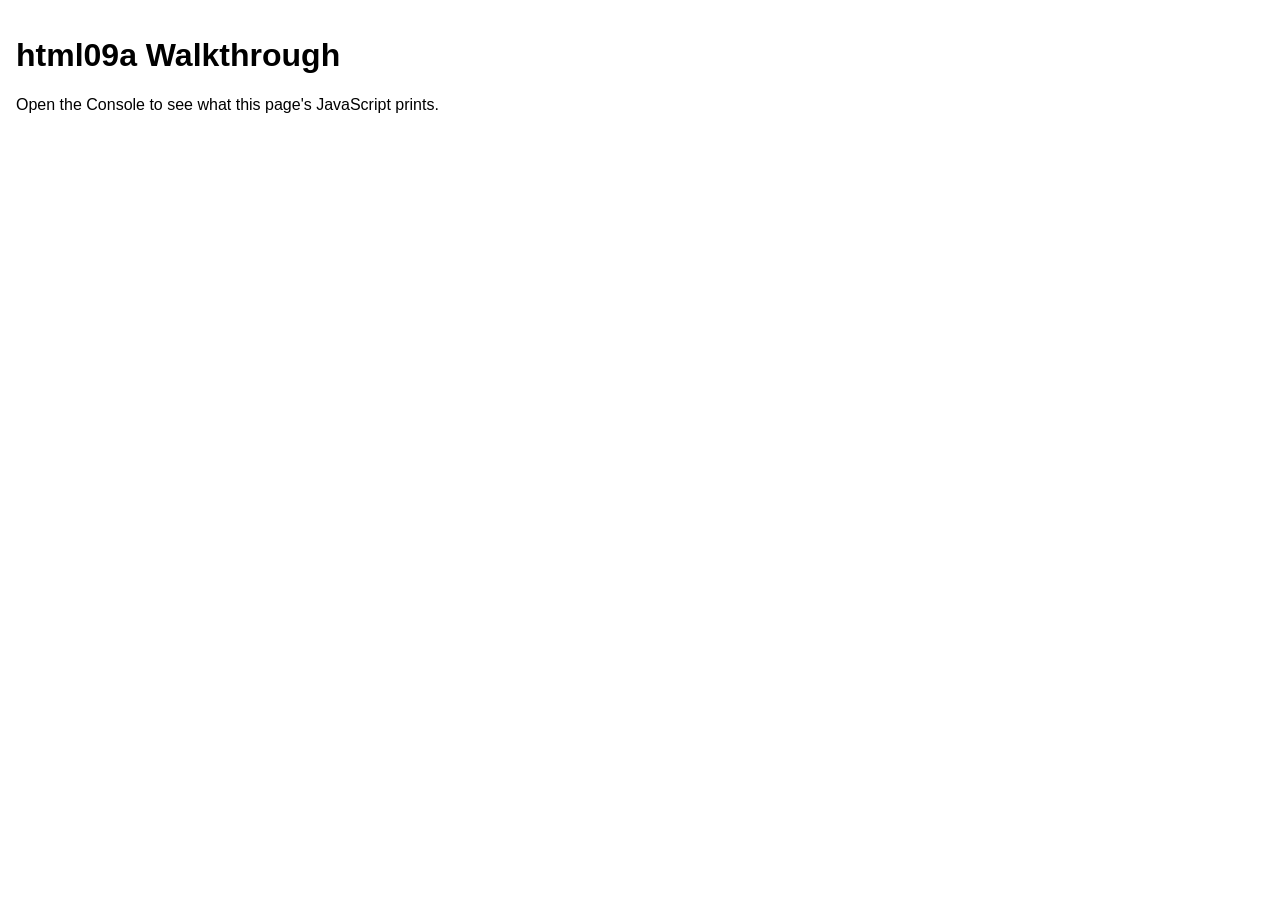
<file: html09_javascript/html09a/html09a_Walkthrough.html>
<!DOCTYPE html>
<html lang="en">
    <head>
        <meta charset="UTF-8">
        <meta name="viewport" content="width=device-width, initial-scale=1.0">
        <title>html09a Walkthrough</title>
        <style>
    body {
      font-family: Arial, sans-serif;
      margin: 0;
      padding: 1rem;
    }
  </style>
    </head>
    <body>
        <h1>html09a Walkthrough</h1>
        <p>Open the Console to see what this page's JavaScript prints.</p>

        <!-- Scripts go at the end of the body -->
        <script src="html09a_Walkthrough.js"></script>
    </body>
</html>
</file>
<file: html08_htmlForms/html08_Walkthrough/style.css>
/* The page */
body {
  font-family: Arial, sans-serif;
  max-width: 600px;            /* keeps the form from getting too wide */
  margin: 0 auto;              /* centers it */
  padding: 20px;
  background-color: #f5f5f5;
}

/* The form: a white card */
form {
  background-color: white;
  padding: 25px;
  border-radius: 8px;
  box-shadow: 0 2px 8px rgba(0, 0, 0, 0.1);
}

/* Each section box */
fieldset {
  border: 1px solid #ddd;
  border-radius: 5px;
  padding: 15px;
  margin: 15px 0;
}

/* Section titles */
legend {
  font-weight: bold;
  font-size: 1.1rem;
  padding: 0 8px;
}

/* Labels on their own line, above the box */
label {
  display: block;
  margin-top: 10px;
  margin-bottom: 5px;
  font-weight: bold;
}

/* The text-style boxes, the dropdown, and the textarea.
   Radio buttons and checkboxes are NOT in this list,
   because we don't want them 100% wide. */
input[type="text"],
input[type="email"],
input[type="password"],
input[type="tel"],
input[type="number"],
input[type="date"],
input[type="url"],
select,
textarea {
  width: 100%;
  padding: 10px;
  border: 1px solid #ccc;
  border-radius: 4px;
  font-size: 1rem;
  font-family: inherit;        /* textarea uses a different font unless you set this */
  box-sizing: border-box;      /* width includes padding and border */
}

/* The box the cursor is in */
input:focus,
select:focus,
textarea:focus {
  outline: none;               /* remove the browser's default outline... */
  border-color: #007bff;       /* ...and replace it with our own, so it is still easy to see */
  box-shadow: 0 0 5px rgba(0, 123, 255, 0.4);
}

/* Buttons */
.button-group {
  text-align: center;
  margin-top: 20px;
}

button {
  padding: 12px 20px;
  margin: 5px;
  border: none;
  border-radius: 4px;
  font-size: 1rem;
  font-weight: bold;
  cursor: pointer;             /* hand pointer, so it looks clickable */
  background-color: #007bff;
  color: white;
  transition: background-color 0.3s ease;
}

button:hover {
  background-color: #0056b3;
}

/* Make the reset button look less important than submit */
button[type="reset"] {
  background-color: #6c757d;
}

button[type="reset"]:hover {
  background-color: #545b62;
}

/* Small screens: buttons full width */
@media (max-width: 600px) {
  button {
    display: block;
    width: 100%;
    margin: 10px 0;
  }
}
</file>
